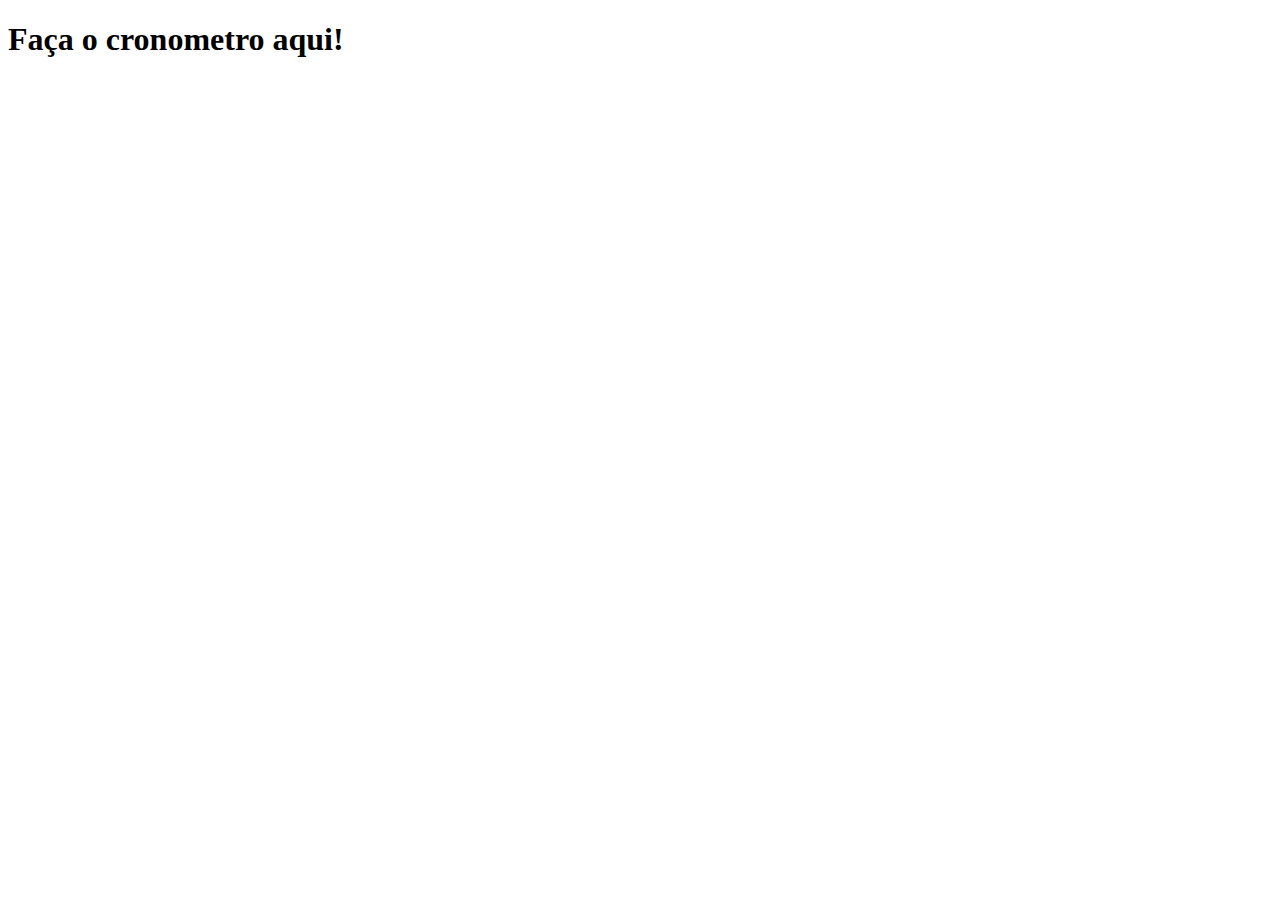
<file: assets/html/cronometro.html>
<!DOCTYPE html>
<html lang="en">
<head>
    <meta charset="UTF-8">
    <meta name="viewport" content="width=device-width, initial-scale=1.0">
    <title>Document</title>
</head>
<body>
    <h1>Faça o cronometro aqui!</h1>
</body>
</html>
</file>
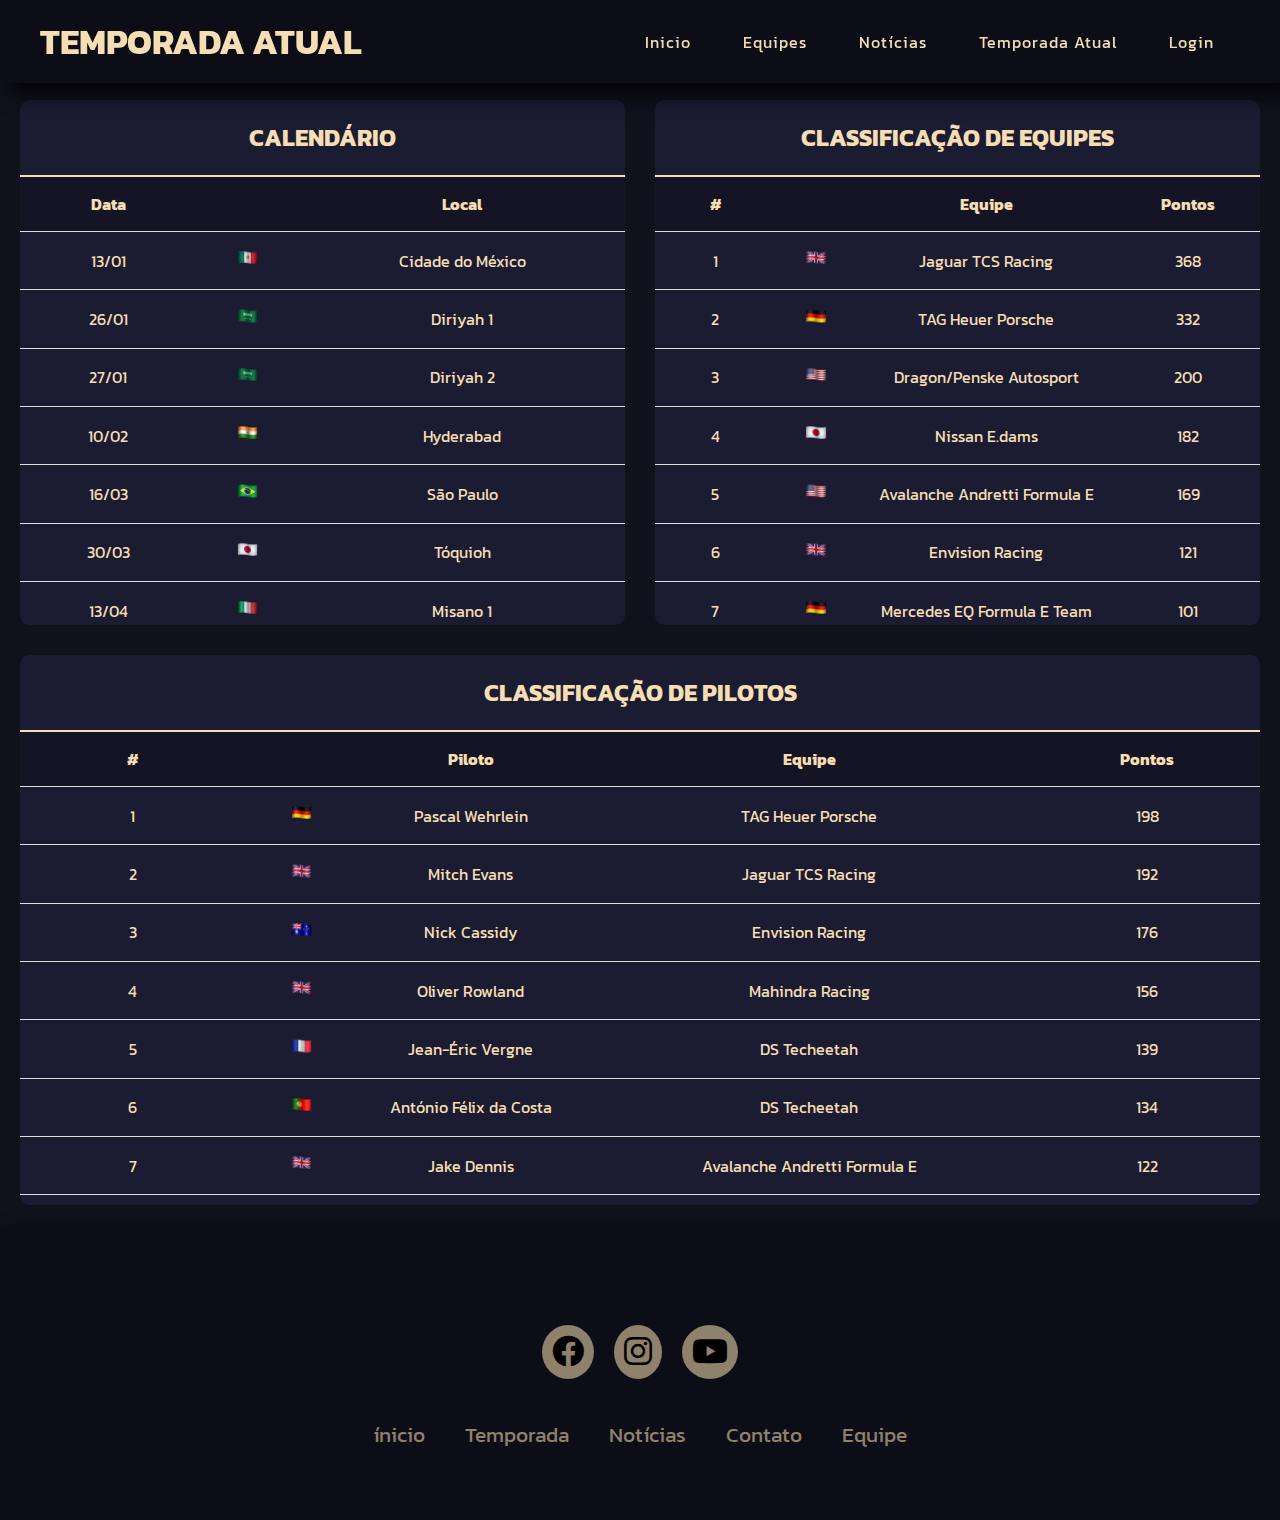
<file: assets/html/temporada.html>
<!DOCTYPE html>
<html lang="pt-br">

<head>
    <meta charset="UTF-8">
    <meta name="viewport" content="width=device-width, initial-scale=1.0">
    <link rel="stylesheet" href="https://cdnjs.cloudflare.com/ajax/libs/font-awesome/6.2.0/css/all.min.css" integrity="sha512-xh6O/CkQoPOWDdYTDqeRdPCVd1SpvCA9XXcUnZS2FmJNp1coAFzvtCN9BmamE+4aHK8yyUHUSCcJHgXloTyT2A==" crossorigin="anonymous" referrerpolicy="no-referrer" />
    <link rel="stylesheet" href="https://cdnjs.cloudflare.com/ajax/libs/font-awesome/6.0.0-beta3/css/all.min.css">
    <link rel="preconnect" href="https://fonts.googleapis.com">
    <link rel="preconnect" href="https://fonts.gstatic.com" crossorigin>
    <link href="https://fonts.googleapis.com/css2?family=Kanit:ital,wght@0,100;0,200;0,300;0,400;0,500;0,600;0,700;0,800;0,900;1,100;1,200;1,300;1,400;1,500;1,600;1,700;1,800;1,900&display=swap" rel="stylesheet">
    <link rel="stylesheet" href="../css/temporada.css">
    <title>Classificação de Pilotos</title>
</head>

<body>

    <!--navbar-->
    <header class="header-nav">
        <div class="logo">
            TEMPORADA ATUAL
        </div>
        <nav>
            <ul>
                <li><a class="pages" href="../../index.html">Inicio</a></li>
                <li><a class="pages" href="../html/equipes.html">Equipes</a></li>
                <li><a class="pages" href="../html/news.html">Notícias</a></li>
                <li><a class="pages" href="#">Temporada Atual</a></li>
                <li><a class="pages" href="../html/longin.html">Login</a></li>
            </ul>
            <div class="bar">
                <i class="open fa-solid fa-bars"></i>
                <i class="close fa-solid fa-xmark"></i>
            </div>
        </nav>
    </header>

    <!-- Tabela de classificação pilotos -->
    <div class="grid-container">
        <div class="table-container-pilotos">
            <h1>CLASSIFICAÇÃO DE PILOTOS</h1>
            <table>
                <thead>
                    <tr>
                        <th class="thead_pos" width="10%">#</th>
                        <th width="5%"></th>
                        <th width="10%">Piloto</th>
                        <th width="20%">Equipe</th>
                        <th width="10%">Pontos</th>
                    </tr>
                </thead>
                <tbody>
                    <tr>
                        <td>1</td>
                        <td><img src="../imgBandeiras/icons8-alemanha-emoji-48.png" alt="" class="bandeira"
                                id="bandeiraPiloto"></td>
                        <td>Pascal Wehrlein</td>
                        <td>TAG Heuer Porsche</td>
                        <td>198</td>
                    </tr>
                    <tr>
                        <td>2</td>
                        <td><img src="../imgBandeiras/icons8-emoji-reino-unido-48.png" alt="" class="bandeira"
                                id="bandeiraPiloto"></td>
                        <td>Mitch Evans</td>
                        <td>Jaguar TCS Racing</td>
                        <td>192</td>
                    </tr>
                    <tr>
                        <td>3</td>
                        <td><img src="../imgBandeiras/icons8-austrália-emoji-48.png" alt="" class="bandeira"
                                id="bandeiraPiloto"></td>
                        <td>Nick Cassidy</td>
                        <td>Envision Racing</td>
                        <td>176</td>
                    </tr>
                    <tr>
                        <td>4</td>
                        <td><img src="../imgBandeiras/icons8-emoji-reino-unido-48.png" alt="" class="bandeira"
                                id="bandeiraPiloto"></td>
                        <td>Oliver Rowland</td>
                        <td>Mahindra Racing</td>
                        <td>156</td>
                    </tr>
                    <tr>
                        <td>5</td>
                        <td><img src="../imgBandeiras/icons8-frança-emoji-48.png" alt="" class="bandeira"
                                id="bandeiraPiloto"></td>
                        <td>Jean-Éric Vergne</td>
                        <td>DS Techeetah</td>
                        <td>139</td>
                    </tr>
                    <tr>
                        <td>6</td>
                        <td><img src="../imgBandeiras/icons8-portugal-emoji-48.png" alt="" class="bandeira"
                                id="bandeiraPiloto"></td>
                        <td>António Félix da Costa</td>
                        <td>DS Techeetah</td>
                        <td>134</td>
                    </tr>
                    <tr>
                        <td>7</td>
                        <td><img src="../imgBandeiras/icons8-emoji-reino-unido-48.png" alt="" class="bandeira"
                                id="bandeiraPiloto"></td>
                        <td>Jake Dennis</td>
                        <td>Avalanche Andretti Formula E</td>
                        <td>122</td>
                    </tr>
                    <tr>
                        <td>8</td>
                        <td><img src="../imgBandeiras//icons8-alemanha-emoji-48.png" alt="" class="bandeira"
                                id="bandeiraPiloto"></td>
                        <td>Max Gunther</td>
                        <td>Nissan E.dams</td>
                        <td>73</td>
                    </tr>
                    <tr>
                        <td>9</td>
                        <td><img src="../imgBandeiras/icons8-holanda-emoji-48.png" alt="" class="bandeira"
                                id="bandeiraPiloto"></td>
                        <td>Robin Frijns</td>
                        <td>Envision Racing</td>
                        <td>66</td>
                    </tr>
                    <tr>
                        <td>10</td>
                        <td><img src="../imgBandeiras/icons8-bélgica-emoji-48.png" alt="" class="bandeira"
                                id="bandeiraPiloto"></td>
                        <td>Stoffel Vandoorne</td>
                        <td>Mercedes EQ Formula E Team</td>
                        <td>61</td>
                    </tr>
                    <tr>
                        <td>11</td>
                        <td><img src="../imgBandeiras/icons8-suíça-emoji-48.png" alt="" class="bandeira"
                                id="bandeiraPiloto"></td>
                        <td>Sébastien Buemi</td>
                        <td>Nissan E.dams</td>
                        <td>53</td>
                    </tr>
                    <tr>
                        <td>12</td>
                        <td><img src="../imgBandeiras/icons8-suíça-emoji-48.png" alt="" class="bandeira"
                                id="bandeiraPiloto"></td>
                        <td>Nico Müller</td>
                        <td>Dragon/Penske Autosport</td>
                        <td>52</td>
                    </tr>
                    <tr>
                        <td>13</td>
                        <td><img src="../imgBandeiras//icons8-emoji-reino-unido-48.png" alt="" class="bandeira"
                                id="bandeiraPiloto"></td>
                        <td>Sam Bird</td>
                        <td>Jaguar TCS Racing</td>
                        <td>48</td>
                    </tr>
                    <tr>
                        <td>14</td>
                        <td><img src="../imgBandeiras/icons8-suíça-emoji-48.png" alt="" class="bandeira"
                                id="bandeiraPiloto"></td>
                        <td>Edoardo Mortara</td>
                        <td>ROKiT Venturi Racing</td>
                        <td>29</td>
                    </tr>
                    <tr>
                        <td>15</td>
                        <td><img src="../imgBandeiras/icons8-emoji-reino-unido-48.png" alt="" class="bandeira"
                                id="bandeiraPiloto"></td>
                        <td>Dan Ticktum</td>
                        <td>NIO 333</td>
                        <td>12</td>
                    </tr>
                    <tr>
                        <td>16</td>
                        <td><img src="../imgBandeiras/icons8-brasil-emoji-48.png" alt="" class="bandeira"
                                id="bandeiraPiloto"></td>
                        <td>Sérgio Sette Câmara</td>
                        <td>Dragon/Penske Autosport</td>
                        <td>11</td>
                    </tr>
                    <tr>
                        <td>17</td>
                        <td><img src="../imgBandeiras/icons8-brasil-emoji-48.png" alt="" class="bandeira"
                                id="bandeiraPiloto"></td>
                        <td>Lucas Di Grassi</td>
                        <td>ROKiT Venturi Racing</td>
                        <td>4</td>
                    </tr>
                </tbody>
            </table>
        </div>
        <!-- Tabela de classificação equipe -->
        <div class="table-container-equipes">
            <h1>CLASSIFICAÇÃO DE EQUIPES</h1>
            <table>
                <thead> 
                    <tr>
                        <th class="thead_pos" width="10%">#</th>
                        <th width="5%"></th>
                        <th width="20%">Equipe</th>
                        <th width="10%">Pontos</th>
                    </tr>
                </thead>
                <tbody>
                    <tr>
                        <td>1</td>
                        <td><img src="../imgBandeiras/icons8-emoji-reino-unido-48.png" alt="" class="bandeira"
                                id="bandeiraPiloto"></td>
                        <td>Jaguar TCS Racing</td>
                        <td>368</td>
                    </tr>
                    <tr>
                        <td>2</td>
                        <td><img src="../imgBandeiras/icons8-alemanha-emoji-48.png" alt="" class="bandeira"
                                id="bandeiraPiloto"></td>
                        <td>TAG Heuer Porsche</td>
                        <td>332</td>
                    </tr>
                    <tr>
                        <td>3</td>
                        <td><img src="../imgBandeiras/icons8-emoji-dos-estados-unidos-48.png" alt="" class="bandeira"
                                id="bandeiraPiloto"></td>
                        <td>Dragon/Penske Autosport</td>
                        <td>200</td>
                    </tr>
                    <tr>
                        <td>4</td>
                        <td><img src="../imgBandeiras/icons8-japão-emoji-48.png" alt="" class="bandeira"
                                id="bandeiraPiloto"></td>
                        <td>Nissan E.dams</td>
                        <td>182</td>
                    </tr>
                    <tr>
                        <td>5</td>
                        <td><img src="../imgBandeiras/icons8-emoji-dos-estados-unidos-48.png" alt="" class="bandeira"
                                id="bandeiraPiloto"></td>
                        <td>Avalanche Andretti Formula E</td>
                        <td>169</td>
                    </tr>
                    <tr>
                        <td>6</td>
                        <td><img src="../imgBandeiras/icons8-emoji-reino-unido-48.png" alt="" class="bandeira"
                                id="bandeiraPiloto"></td>
                        <td>Envision Racing</td>
                        <td>121</td>
                    </tr>
                    <tr>
                        <td>7</td>
                        <td><img src="../imgBandeiras/icons8-alemanha-emoji-48.png" alt="" class="bandeira"
                                id="bandeiraPiloto"></td>
                        <td>Mercedes EQ Formula E Team</td>
                        <td>101</td>
                    </tr>
                    <tr>
                        <td>8</td>
                        <td><img src="../imgBandeiras/icons8-polônia-emoji-48.png" alt="" class="bandeira"
                                id="bandeiraPiloto"></td>
                        <td>ROKiT Venturi Racing</td>
                        <td>81</td>
                    </tr>
                    <tr>
                        <td>9</td>
                        <td><img src="../imgBandeiras/icons8-alemanha-emoji-48.png" alt="" class="bandeira"
                                id="bandeiraPiloto"></td>
                        <td>Audi Sport Abt</td>
                        <td>56</td>
                    </tr>
                    <tr>
                        <td>10</td>
                        <td><img src="../imgBandeiras/icons8-índia-emoji-48.png" alt="" class="bandeira"
                                id="bandeiraPiloto"></td>
                        <td>Mahindra Racing</td>
                        <td>47</td>
                    </tr>
                    <tr>
                        <td>11</td>
                        <td><img src="../imgBandeiras/icons8-emoji-chinês-48.png " alt="" class="bandeira"
                                id="bandeiraPiloto"></td>
                        <td>NIO 333</td>
                        <td>23</td>
                    </tr>
                </tbody>
            </table>
        </div>

        <!-- Tabela Corridas -->
        <div class="table-container-corridas">
            <h1>CALENDÁRIO</h1>
            <table>
                <thead>
                    <tr>
                        <th class="thead_pos" width="10%">Data</th>
                        <th width="5%"></th>
                        <th width="20%">Local</th>
                    </tr>
                </thead>
                <tbody>
                    <tr>
                        <td>13/01</td>
                        <td><img src="../imgBandeiras/icons8-méxico-emoji-48.png" alt="" class="bandeira"
                                id="bandeiraPiloto"></td>
                        <td>Cidade do México</td>
                    </tr>
                    <tr>
                        <td>26/01</td>
                        <td><img src="../imgBandeiras/icons8-emoji-da-arábia-saudita-48.png" alt="" class="bandeira"
                                id="bandeiraPiloto"></td>
                        <td>Diriyah 1</td>
                    </tr>
                    <tr>
                        <td>27/01</td>
                        <td><img src="../imgBandeiras/icons8-emoji-da-arábia-saudita-48.png" alt="" class="bandeira"
                                id="bandeiraPiloto"></td>
                        <td>Diriyah 2</td>
                    </tr>
                    <tr>
                        <td>10/02</td>
                        <td><img src="../imgBandeiras/icons8-índia-emoji-48.png" alt="" class="bandeira"
                                id="bandeiraPiloto"></td>
                        <td>Hyderabad</td>
                    </tr>
                    <tr>
                        <td>16/03</td>
                        <td><img src="../imgBandeiras/icons8-brasil-emoji-48.png" alt="" class="bandeira"
                                id="bandeiraPiloto"></td>
                        <td>São Paulo</td>
                    </tr>
                    <tr>
                        <td>30/03</td>
                        <td><img src="../imgBandeiras/icons8-japão-emoji-48.png" alt="" class="bandeira"
                                id="bandeiraPiloto"></td>
                        <td>Tóquioh</td>
                    </tr>
                    <tr>
                        <td>13/04</td>
                        <td><img src="../imgBandeiras/icons8-itália-emoji-48.png" alt="" class="bandeira"
                                id="bandeiraPiloto"></td>
                        <td>Misano 1</td>
                    </tr>
                    <tr>
                        <td>14/04</td>
                        <td><img src="../imgBandeiras/icons8-itália-emoji-48.png  " alt="" class="bandeira"
                                id="bandeiraPiloto"></td>
                        <td>Misano 2</td>
                    </tr>
                    <tr>
                        <td>27/04</td>
                        <td><img src="../imgBandeiras/icons8-polônia-emoji-48.png" alt="" class="bandeira"
                                id="bandeiraPiloto"></td>
                        <td>Mônaco</td>
                    </tr>
                    <tr>
                        <td>11/05</td>
                        <td><img src="../imgBandeiras/icons8-alemanha-emoji-48.png" alt="" class="bandeira"
                                id="bandeiraPiloto"></td>
                        <td>Berlim 1</td>
                    </tr>
                    <tr>
                        <td>12/05</td>
                        <td><img src="../imgBandeiras/icons8-alemanha-emoji-48.png" alt="" class="bandeira"
                                id="bandeiraPiloto"></td>
                        <td>Berlim 2</td>
                    </tr>
                    <tr>
                        <td>25/05</td>
                        <td><img src="../imgBandeiras/icons8-emoji-chinês-48.png" alt="" class="bandeira"
                                id="bandeiraPiloto"></td>
                        <td>Xangai 1</td>
                    </tr>
                    <tr>
                        <td>26/05</td>
                        <td><img src="../imgBandeiras/icons8-emoji-chinês-48.png" alt="" class="bandeira"
                                id="bandeiraPiloto"></td>
                        <td>Xangai 2</td>
                    </tr>
                    <tr>
                        <td>29/06</td>
                        <td><img src="../imgBandeiras/icons8-emoji-dos-estados-unidos-48.png" alt="" class="bandeira"
                                id="bandeiraPiloto"></td>
                        <td>Portland 1</td>
                    </tr>
                    <tr>
                        <td>30/06</td> 
                        <td><img src="../imgBandeiras/icons8-emoji-dos-estados-unidos-48.png" alt="" class="bandeira"
                                id="bandeiraPiloto"></td>
                        <td>Portland 2</td>
                    </tr>
                    <tr>
                        <td>20/07</td>
                        <td><img src="../imgBandeiras/icons8-emoji-reino-unido-48.png" alt="" class="bandeira"
                                id="bandeiraPiloto"></td>
                        <td>Londres 1</td>
                    </tr>
                    <tr>
                        <td>21/07</td>
                        <td><img src="../imgBandeiras/icons8-emoji-reino-unido-48.png" alt="" class="bandeira"
                                id="bandeiraPiloto"></td>
                        <td>Londres 2</td>
                    </tr>
                </tbody>
            </table>
        </div>
    </div>

    <footer>
        <div class="footerContainer">
            <div class="socialIcons">
                <a href=""><i class="fa-brands fa-facebook"></i></a>
                <a href=""><i class="fa-brands fa-instagram"></i></a>
                <a href=""><i class="fa-brands fa-youtube"></i></a>
            </div>
            <div class="footerNav">
                <ul><li><a href="../../index.html">ínicio</a></li>
                    <li><a href="../html/temporada.html">Temporada</a></li>
                    <li><a href="../html/news.html">Notícias</a></li>
                    <li><a href="#">Contato</a></li>
                    <li><a href="#">Equipe</a></li>
                </ul>
            </div>
            
        </div>
    </footer>
    



    <script src="../js/temporada.js"></script>
</body>

</html>
</file>
<file: assets/css/temporada.css>
@import url('https://fonts.googleapis.com/css2?family=Kanit:ital,wght@0,100;0,200;0,300;0,400;0,500;0,600;0,700;0,800;0,900;1,100;1,200;1,300;1,400;1,500;1,600;1,700;1,800;1,900&display=swap');

/* Estilo Geral */
* {
    margin: 0;
    padding: 0;
    box-sizing: border-box;
}

body {
    display: flex;
    flex-direction: column;
    min-height: 100vh;
    background-color: #11111e;
    font-family: 'Kanit', sans-serif;
    width: 100%;
    overflow-y: overlay;
    justify-content: center;   
    align-items: center;   
    padding-top: 80px;      
}/*

/* scrollbar */

::-webkit-scrollbar{
    width: 8px;
}

::-webkit-scrollbar-track{
    background-color: transparent;
    padding: 2px;
}

::-webkit-scrollbar-thumb{
    background-color: wheat;
    border-radius: 100px;
}

/* Navbar */
.header-nav {
    position: fixed;
    top: 0;
    display: flex;
    justify-content: space-between;
    align-items: center;
    width: 100%;
    padding: 8px 50px;
    background-color: #0d0d17;
    box-shadow: 10px 10px 20px rgba(3, 3, 4, 1);
    transition: padding 0.3s, box-shadow 0.3s;
    z-index: 1000;
}

.logo {
    font-size: 45px;
    font-weight: 700;
    color: wheat;
    transition: transform 0.6s;
    cursor: pointer;
}

.logo:hover {
    transform: scale(1.15);
}

nav ul {
    display: flex;
}

nav div.bar {
    display: none;
    position: absolute;
    right: 80px;
    margin-top: -10px;
    font-size: 25px;
    cursor: pointer;
}

nav div.bar.active .open {
    display: none;
}

nav div.bar .close {
    display: none;
}

nav div.bar.active .close {
    display: initial;
}

nav ul li {
    list-style: none;
    margin: 0 15px;
    padding: 0 10px;
    border-right: 1px solid transparent;
    border-left: 1px solid transparent;
    transition: border 0.3s, transform 0.3s;
}

nav ul li:hover {
    border-right: 1px solid #fff;
    border-left: 1px solid #fff;
    transform: scale(1.2);
}

a:hover {
    color: rgb(0, 84, 167);
}

nav ul li a {
    text-decoration: none;
    color: wheat;
    letter-spacing: 1px;
}

nav div.bar i {
    font-size: 30px;
    color: wheat;
}
/* Tabela de Classificação-GRID  */
.grid-container {
    display: grid;
    grid-template-columns: 1fr 1fr;
    gap: 10px;
    gap: 30px; 
    width: 100%;
    padding: 20px;
}

.table-container {
    grid-column: 1 / -1;
  }
  

/* Tabela de Classificação pilotos */

.table-container-pilotos {
    background-color: #1b1b32;
    border-radius: 10px;
    overflow-x: auto;
    margin: 0; 
}

.table-container-pilotos h1,
.table-container-equipes h1,
.table-container-corridas h1 {
    text-align: center;
    padding: 20px;
    font-size: 1.5em;
    color: wheat;
    border-bottom: 2px solid wheat;
}

.table-container-pilotos table,
.table-container-equipes table,
.table-container-corridas table {
    width: 100%;
    border-collapse: collapse;
}

.table-container-pilotos th, td,
.table-container-equipes th, td,
.table-container-corridas th, td {
    padding: 15px;
    text-align: center;
    border-bottom: 1px solid #dddddd;
}

.table-container-pilotos th,
.table-container-equipes th,
.table-container-corridas th {
    background-color: #141425;
    text-align: center;
}

.table-container-pilotos tr,
.table-container-equipes tr,
.table-container-corridas tr{
    color: wheat;
}

.table-container-pilotos tr:hover,
.table-container-equipes tr:hover,
.table-container-corridas tr:hover {
    background-color: #141425;
}

/* Barra de rolagem customizada */
.table-container-pilotos,
.table-container-equipes,
.table-container-corridas {
    max-height: 550px;
    overflow-y: auto;
}

.table-container-pilotos::-webkit-scrollbar,
.table-container-equipes::-webkit-scrollbar,
.table-container-corridas::-webkit-scrollbar {
    width: 12px;
}

.table-container-pilotos::-webkit-scrollbar-track,
.table-container-equipes::-webkit-scrollbar-track,
.table-container-equipes::-webkit-scrollbar-track {
    background: #141425;
    border-radius: 10px;
}

.table-container-pilotos::-webkit-scrollbar-thumb,
.table-container-equipes::-webkit-scrollbar-thumb,
.table-container-corridas::-webkit-scrollbar-thumb {
    background-color: wheat;
    border-radius: 10px;
    border: 3px solid #141425;
}

.table-container-pilotos::-webkit-scrollbar-thumb:hover,
.table-container-equipes::-webkit-scrollbar-thumb:hover,
.table-container-corridas::-webkit-scrollbar-thumb:hover {
    background-color: wheat;
}

/* Tabela de Classificação Equipes */

.table-container-equipes {
    background-color: #1b1b32;
    border-radius: 10px;
    height: 525px;
    overflow-x: auto;
    margin: 0; 
}


/* Tabela de Corridas-locais */

.table-container-corridas {
    background-color: #1b1b32;
    border-radius: 10px;
    height: 525px;
    overflow-x: auto; 
}

/* bandeiras */

.bandeira {
    text-align: left;
    background-repeat: no-repeat;
    position: relative;
    display: inline-block;
    width: 1.33333333em;
    line-height: 1em;
}

/* footer */
footer{
    width: 100%;
    background-color: #333;
    color: wheat; 
    text-align: center;
    padding: 20px 0;
    position: relative;
    clear: both; 
    background-color: #0d0d17;
    box-shadow: 10px 10px 20px rgba(3, 3, 4, 1);
}
.footerContainer{
    width: 100%;
    padding: 70px 30px 20px ;
}
.socialIcons{
    display: flex;
    justify-content: center;
}
.socialIcons a{
    text-decoration: none;
    padding:  10px;
    background-color: rgb(142, 130, 109);
    margin: 10px;
    border-radius: 50%;
}
.socialIcons a i{
    font-size: 2em;
    color: black;
    opacity: 0,9;
}
/* Efeito nos icones */
.socialIcons a:hover{
    background-color: #111;
    transition: 0.5s;
}
.socialIcons a:hover i{
    color: rgb(130, 130, 130);
    transition: 0.3s;
}
.footerNav{
    margin: 30px 0;
}
.footerNav ul{
    display: flex;
    justify-content: center;
    list-style-type: none;
}

.footerNav ul li:hover{
    transform: scale(1.2);
    transition: 0.3s;
}
.footerNav ul li a{
    color:rgb(142, 130, 109);
    margin: 20px;
    text-decoration: none;
    font-size: 1.3em;
}
.footerNav ul li a:hover{
    opacity: 1;
}

/* Ajustes para telas com largura acima de 768px */
@media (min-width: 769px) {
    .grid-container {
        grid-template-columns: repeat(2, 1fr);
        gap: 30px; 
    }

    .table-container-corridas {
        width: 100%; 
        grid-column: 1; 
        grid-row: 1; 
    }

    .table-container-equipes {
        width: 100%; 
        grid-column: 2; 
        grid-row: 1; 
    }

    .table-container-pilotos {
        width: 100%; 
        grid-column: 1 / -1;
        grid-row: 2;
    }

    .header-nav {
        padding: 15px 40px;
    }

    .logo {
        font-size: 35px;
    }

    nav ul {
        display: flex;
        position: relative;
        top: 0;
        left: 0;
        right: 0;
        padding: 0;
        opacity: 1;
        pointer-events: all;
    }

    nav div.bar {
        display: none; 
    }

    .footerNav ul {
        flex-direction: row; 
    }

    .socialIcons a {
        padding: 10px;
        margin: 10px;
    }
}

  /* Ajustes para dispositivos com largura máxima de 768px */
@media (max-width: 768px) {
    .header-nav {
      padding: 20px 20px;
    }
    .logo {
      font-size: 20px;
    }
    nav ul {
        opacity: 0;
        position: absolute;
        display: flex;
        flex-direction: column;
        width: 100%;
        position: absolute;
        background-color: #11111e;
        top: 60px;
        left: 0px;
        right: 0px;
        padding: 20px;
        z-index: 1000;
        border-radius: 5px;
        pointer-events: none;
        align-items: center;
        transition: 0.3s;
        box-shadow: 10px 20px 20px rgba(3, 3, 4, 1);
    }
    nav div.bar {
      display: flex;
      position: absolute;
      right: 20px;
      margin-top: -15px;
      left: 80%;
      font-size: 20px;
      cursor: pointer;
      transition: 0.1s;
    }
    nav ul.activeMenu {
      opacity: 1;
      pointer-events: all;
    }
    .footerNav ul {
      flex-direction: column;
    }
    .footerNav ul li {
      width: 100%;
      text-align: center;
      margin: 10px;
    }
    .socialIcons a {
      padding: 8px;
      margin: 4px;
    }
    .table-container-pilotos, 
    .table-container-equipes, 
    .table-container-corridas {
      display: block;
      width: 100%;
      margin-bottom: 20px;
      grid-column: 1; 
      grid-row: auto;
    }
    .grid-container {
      grid-template-columns: 1fr; 
    }
}

/* Ajustes para dispositivos com largura máxima de 480px */
@media (max-width: 480px) {
    .header-nav {
        padding: 20px 20px;
        flex-direction: column;
        align-items: flex-start;
    }
    .logo {
      font-size: 18px;
    }
    nav ul {
        opacity: 0;
        position: absolute;
        display: flex;
        flex-direction: column;
        width: 100%;
        position: absolute;
        background-color: #11111e;
        top: 60px;
        left: 0px;
        right: 0px;
        padding: 20px;
        z-index: 1000;
        border-radius: 5px;
        pointer-events: none;
        align-items: center;
        transition: 0.3s;
        box-shadow: 10px 20px 20px rgba(3, 3, 4, 1);
    }
    nav div.bar {
        display: flex;
        position: absolute;
        right: 80px;
        margin-top: -25px;
        left: 80%;
        font-size: 25px;
        cursor: pointer;
        transition: 0.1s;
    }
    .footerNav ul li {
      margin: 5px;
    }
    .socialIcons a {
      padding: 6px;
      margin: 2px;
    }
    .table-container-pilotos, 
    .table-container-equipes, 
    .table-container-corridas {
      display: block;
      width: 100%;
      margin-bottom: 20px;
      grid-column: 1;
      grid-row: auto;
    }
    .grid-container {
      grid-template-columns: 1fr;
    }
}
</file>
